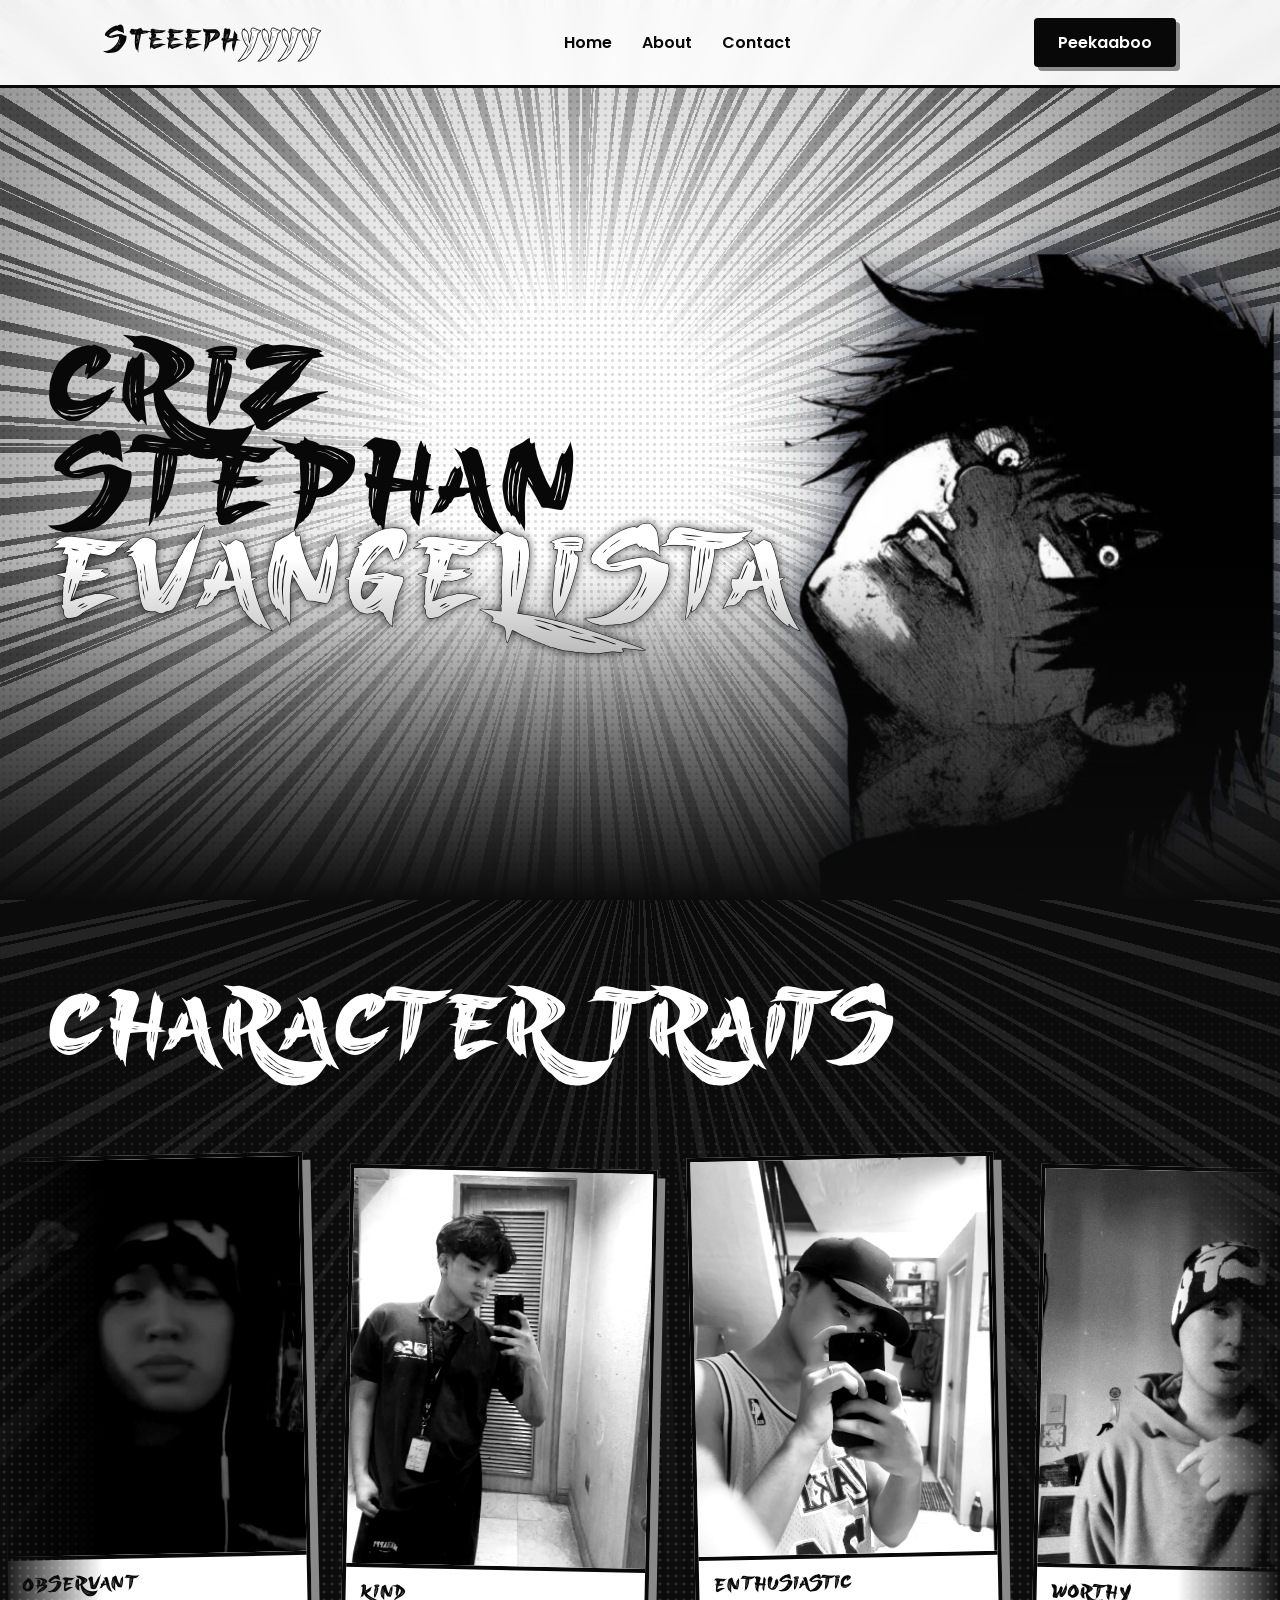
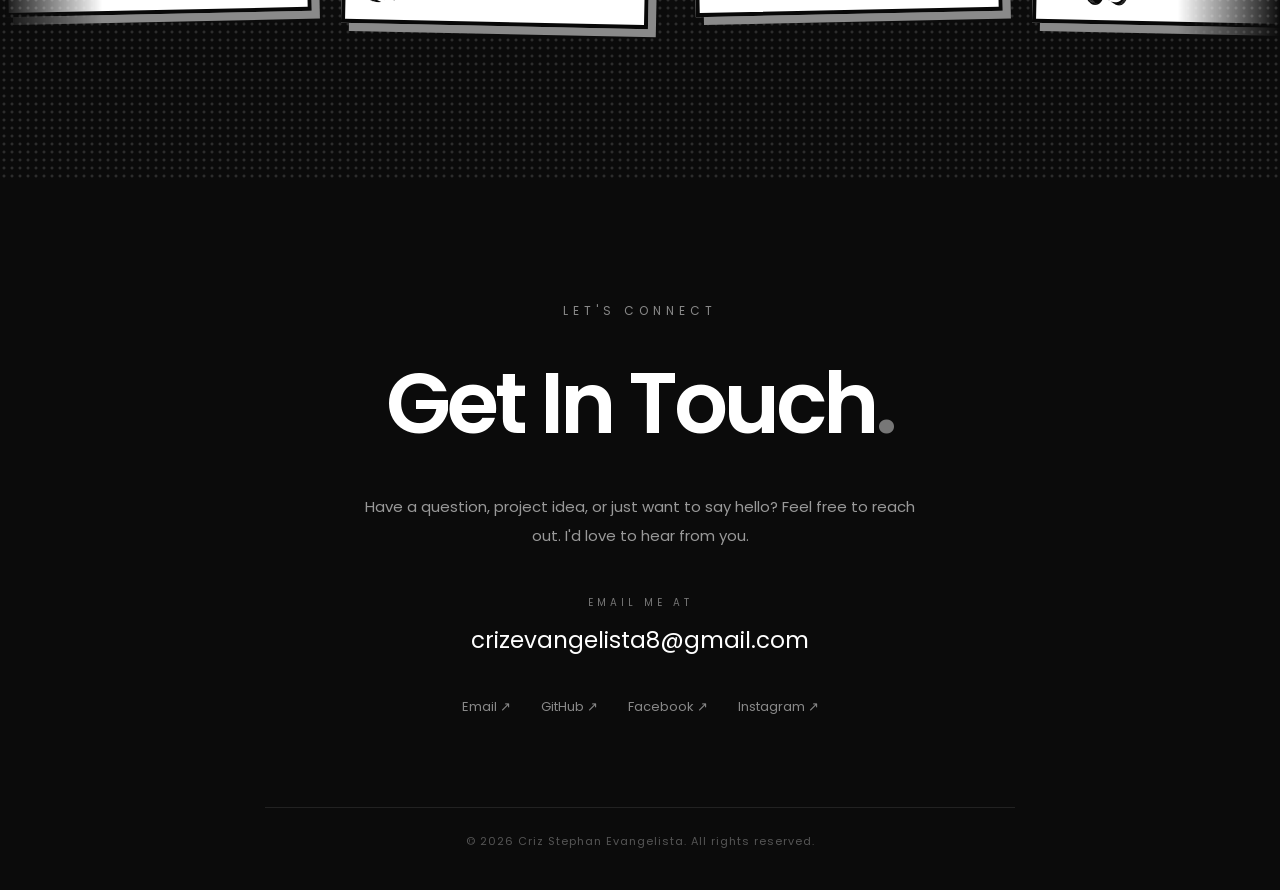
<file: index.html>
<!doctype html>
<html lang="en">
  <head>
    <meta charset="UTF-8" />
    <meta name="viewport" content="width=device-width, initial-scale=1.0, viewport-fit=cover" />
    <meta name="theme-color" content="#0b0b0b" />
    <title>Criz Stephan Evangelista</title>
    <link rel="icon" type="image/svg+xml" href="kaneki.png" />
    <link rel="preconnect" href="https://fonts.googleapis.com" />
    <link rel="preconnect" href="https://fonts.gstatic.com" crossorigin />
    <link
      href="https://fonts.googleapis.com/css2?family=Poppins:wght@400;600&display=swap"
      rel="stylesheet"
    />
    <link rel="stylesheet" href="css/style.css" />
  </head>
  <body>
    <!-- ================= NAVBAR ================= -->
    <header class="navbar">
      <div class="nav-container">
        <a class="nav-logo" href="#home">Steeeph<span>yyyy</span></a>

        <!-- CSS-only mobile menu toggle (no JavaScript needed) -->
        <input type="checkbox" id="nav-toggle" class="nav-toggle" aria-label="Toggle menu" />
        <label for="nav-toggle" class="nav-burger" aria-hidden="true">
          <span></span><span></span><span></span>
        </label>

        <nav class="nav-links">
          <a href="#home">Home</a>
          <a href="#works">About</a>
          <a href="#contact">Contact</a>
        </nav>

        <button class="nav-btn" type="button">Peekaaboo</button>
      </div>
    </header>

    <main>
      <!-- ============ SECTION 1: Title + Character ============ -->
      <section class="hero" id="home">
        <div class="hero__inner">
          <div class="hero__title">
            <h1 class="hero__first">Criz Stephan</h1>
            <h2 class="hero__last">Evangelista</h2>
          </div>
        </div>

        <div class="hero__character">
          <img
            src="images/kaneki.png"
            alt="Manga-style character smoking a cigarette"
            width="1375"
            height="1400"
          />
        </div>
      </section>

      <!-- ============ SECTION 2: Character traits marquee ============ -->
      <section class="works" id="works">
        <h2 class="works__title">Character Traits</h2>

        <div class="works__viewport">
          <ul class="works__track">
            <li class="panel">
              <div class="panel__img"><img src="images/criz1.jpg" alt="Observant" /></div>
              <p class="panel__caption">Observant</p>
            </li>
            <li class="panel">
              <div class="panel__img"><img src="images/criz2.jpg" alt="Kind" /></div>
              <p class="panel__caption">Kind</p>
            </li>
            <li class="panel">
              <div class="panel__img"><img src="images/criz3.jpg" alt="Enthusiastic" /></div>
              <p class="panel__caption">Enthusiastic</p>
            </li>
            <li class="panel">
              <div class="panel__img"><img src="images/criz4.jpg" alt="Worthy" /></div>
              <p class="panel__caption">Worthy</p>
            </li>
            <li class="panel">
              <div class="panel__img"><img src="images/criz5.jpg" alt="Deprived" /></div>
              <p class="panel__caption">Deprived</p>
            </li>
            <li class="panel">
              <div class="panel__img"><img src="images/criz6.jpg" alt="Intelligent" /></div>
              <p class="panel__caption">Intelligent</p>
            </li>

            <!-- Duplicate set for a seamless infinite loop (hidden from screen readers) -->
            <li class="panel" aria-hidden="true">
              <div class="panel__img"><img src="images/criz1.jpg" alt="" /></div>
              <p class="panel__caption">Observant</p>
            </li>
            <li class="panel" aria-hidden="true">
              <div class="panel__img"><img src="images/criz2.jpg" alt="" /></div>
              <p class="panel__caption">Kind</p>
            </li>
            <li class="panel" aria-hidden="true">
              <div class="panel__img"><img src="images/criz3.jpg" alt="" /></div>
              <p class="panel__caption">Enthusiastic</p>
            </li>
            <li class="panel" aria-hidden="true">
              <div class="panel__img"><img src="images/criz4.jpg" alt="" /></div>
              <p class="panel__caption">Worthy</p>
            </li>
            <li class="panel" aria-hidden="true">
              <div class="panel__img"><img src="images/criz5.jpg" alt="" /></div>
              <p class="panel__caption">Deprived</p>
            </li>
            <li class="panel" aria-hidden="true">
              <div class="panel__img"><img src="images/criz6.jpg" alt="" /></div>
              <p class="panel__caption">Intelligent</p>
            </li>
          </ul>
        </div>
      </section>

<section class="contact" id="contact">
  <div class="contact__container">
    <p class="contact__subtitle">LET'S CONNECT</p>
    <h2 class="contact__title">Get In Touch<span>.</span></h2>

    <p class="contact__text">
      Have a question, project idea, or just want to say hello?
      Feel free to reach out. I'd love to hear from you.
    </p>

    <div class="contact__email">
      <span class="contact__label">EMAIL ME AT</span>
      <a href="mailto:crizevangelista8@gmail.com">
        crizevangelista8@gmail.com
      </a>
    </div>

    <div class="contact__socials">
      <a href="mailto:crizevangelista8@gmail.com">Email ↗</a>
      <a href="https://github.com/stphncriz" target="_blank">GitHub ↗</a>
      <a href="https://www.facebook.com/kizi666" target="_blank">Facebook ↗</a>
      <a href="https://www.instagram.com/stphncriz/" target="_blank">Instagram ↗</a>
    </div>

    <p class="contact__footer">
      © 2026 Criz Stephan Evangelista. All rights reserved.
    </p>
  </div>
</section>

    </main>
  </body>
</html>
</file>
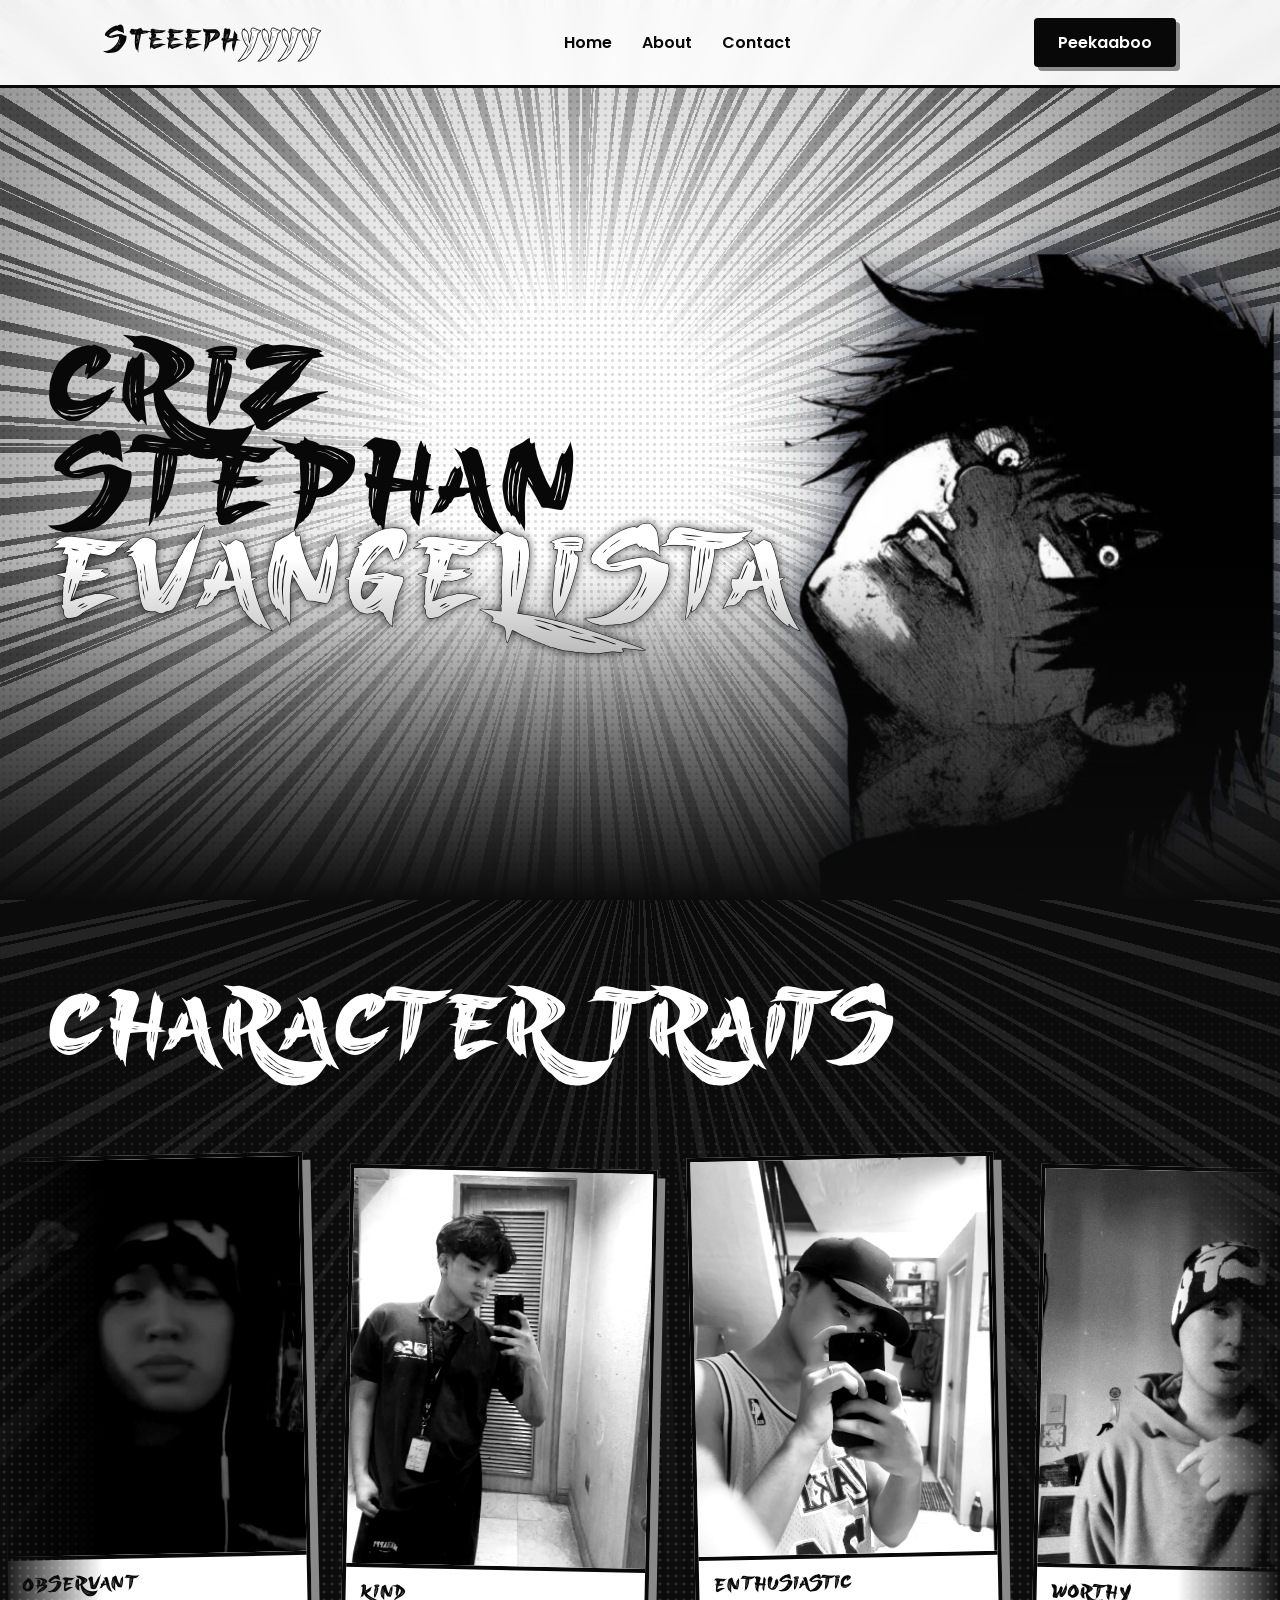
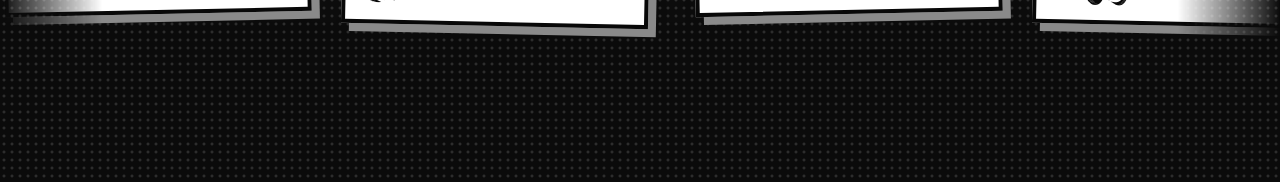
<file: site/index.html>
<!doctype html>
<html lang="en">
  <head>
    <meta charset="UTF-8" />
    <meta name="viewport" content="width=device-width, initial-scale=1.0, viewport-fit=cover" />
    <meta name="theme-color" content="#0b0b0b" />
    <title>Criz Stephan Evangelista</title>
    <link rel="icon" type="image/svg+xml" href="favicon.svg" />
    <link rel="preconnect" href="https://fonts.googleapis.com" />
    <link rel="preconnect" href="https://fonts.gstatic.com" crossorigin />
    <link
      href="https://fonts.googleapis.com/css2?family=Poppins:wght@400;600&display=swap"
      rel="stylesheet"
    />
    <link rel="stylesheet" href="css/style.css" />
  </head>
  <body>
    <!-- ================= NAVBAR ================= -->
    <header class="navbar">
      <div class="nav-container">
        <a class="nav-logo" href="#home">Steeeph<span>yyyy</span></a>

        <!-- CSS-only mobile menu toggle (no JavaScript needed) -->
        <input type="checkbox" id="nav-toggle" class="nav-toggle" aria-label="Toggle menu" />
        <label for="nav-toggle" class="nav-burger" aria-hidden="true">
          <span></span><span></span><span></span>
        </label>

        <nav class="nav-links">
          <a href="#home">Home</a>
          <a href="#works">About</a>
          <a href="#contact">Contact</a>
        </nav>

        <button class="nav-btn" type="button">Peekaaboo</button>
      </div>
    </header>

    <main>
      <!-- ============ SECTION 1: Title + Character ============ -->
      <section class="hero" id="home">
        <div class="hero__inner">
          <div class="hero__title">
            <h1 class="hero__first">Criz Stephan</h1>
            <h2 class="hero__last">Evangelista</h2>
          </div>
        </div>

        <div class="hero__character">
          <img
            src="images/kaneki.png"
            alt="Manga-style character smoking a cigarette"
            width="1375"
            height="1400"
          />
        </div>
      </section>

      <!-- ============ SECTION 2: Character traits marquee ============ -->
      <section class="works" id="works">
        <h2 class="works__title">Character Traits</h2>

        <div class="works__viewport">
          <ul class="works__track">
            <li class="panel">
              <div class="panel__img"><img src="images/criz1.jpg" alt="Observant" /></div>
              <p class="panel__caption">Observant</p>
            </li>
            <li class="panel">
              <div class="panel__img"><img src="images/criz2.jpg" alt="Kind" /></div>
              <p class="panel__caption">Kind</p>
            </li>
            <li class="panel">
              <div class="panel__img"><img src="images/criz3.jpg" alt="Enthusiastic" /></div>
              <p class="panel__caption">Enthusiastic</p>
            </li>
            <li class="panel">
              <div class="panel__img"><img src="images/criz4.jpg" alt="Worthy" /></div>
              <p class="panel__caption">Worthy</p>
            </li>
            <li class="panel">
              <div class="panel__img"><img src="images/criz5.jpg" alt="Deprived" /></div>
              <p class="panel__caption">Deprived</p>
            </li>
            <li class="panel">
              <div class="panel__img"><img src="images/criz6.jpg" alt="Intelligent" /></div>
              <p class="panel__caption">Intelligent</p>
            </li>

            <!-- Duplicate set for a seamless infinite loop (hidden from screen readers) -->
            <li class="panel" aria-hidden="true">
              <div class="panel__img"><img src="images/criz1.jpg" alt="" /></div>
              <p class="panel__caption">Observant</p>
            </li>
            <li class="panel" aria-hidden="true">
              <div class="panel__img"><img src="images/criz2.jpg" alt="" /></div>
              <p class="panel__caption">Kind</p>
            </li>
            <li class="panel" aria-hidden="true">
              <div class="panel__img"><img src="images/criz3.jpg" alt="" /></div>
              <p class="panel__caption">Enthusiastic</p>
            </li>
            <li class="panel" aria-hidden="true">
              <div class="panel__img"><img src="images/criz4.jpg" alt="" /></div>
              <p class="panel__caption">Worthy</p>
            </li>
            <li class="panel" aria-hidden="true">
              <div class="panel__img"><img src="images/criz5.jpg" alt="" /></div>
              <p class="panel__caption">Deprived</p>
            </li>
            <li class="panel" aria-hidden="true">
              <div class="panel__img"><img src="images/criz6.jpg" alt="" /></div>
              <p class="panel__caption">Intelligent</p>
            </li>
          </ul>
        </div>
      </section>
    </main>
  </body>
</html>
</file>
<file: css/style.css>
/* =========================================================
   FONT + GLOBAL VARIABLES
   ========================================================= */
@font-face {
  font-family: "Sukajan";
  src: url("../fonts/Sukajan.otf") format("opentype");
  font-weight: normal;
  font-style: normal;
  font-display: swap;
}

:root {
  --nav-h: 85px;
  --ink: #080808;
  --paper: #ffffff;
  --night: #0b0b0b; /* second section color; hero fades into this */
  --char-shift: 5vw; /* desktop: push character right to hug the screen edge */
}

/* =========================================================
   RESET / BASE
   ========================================================= */
* {
  margin: 0;
  padding: 0;
  box-sizing: border-box;
  font-family: "Poppins", sans-serif;
  caret-color: transparent;
}

html {
  scroll-behavior: smooth;
  scroll-padding-top: var(--nav-h);
  -webkit-text-size-adjust: 100%;
}

body {
  background: var(--night);
  overflow-x: hidden;
}

button,
img,
.navbar,
.hero {
  user-select: none;
}

a {
  text-decoration: none;
  color: inherit;
}

button {
  border: none;
  overflow: hidden;
  cursor: pointer;
}

img {
  max-width: 100%;
}

/* =========================================================
   NAVBAR
   ========================================================= */
.navbar {
  position: fixed;
  top: 0;
  left: 0;
  width: 100%;
  z-index: 100;
  background: rgba(255, 255, 255, 0.92);
  backdrop-filter: blur(10px);
  -webkit-backdrop-filter: blur(10px);
  border-bottom: 3px solid var(--ink); /* thick ink line, manga panel style */
}

.nav-container {
  position: relative;
  max-width: 1200px;
  height: var(--nav-h);
  margin: 0 auto;
  padding: 0 5%;
  display: flex;
  justify-content: space-between;
  align-items: center;
}

/* ---------- Logo ---------- */
.nav-logo {
  font-family: "Sukajan", "Impact", sans-serif;
  font-size: 1.9rem;
  font-weight: 400;
  letter-spacing: 1px;
  cursor: pointer;
  color: var(--ink);
  white-space: nowrap;
}

.nav-logo span {
  font-family: inherit;
  color: var(--paper);
  -webkit-text-stroke: 1.5px var(--ink);
  paint-order: stroke fill;
}

/* ---------- Links ---------- */
.nav-links {
  display: flex;
  gap: 30px;
}

.nav-links a {
  position: relative;
  font-size: 1rem;
  font-weight: 600;
  color: var(--ink);
  transition: transform 0.2s ease;
}

.nav-links a::after {
  content: "";
  position: absolute;
  bottom: -6px;
  left: 0;
  width: 0%;
  height: 3px;
  background: var(--ink);
  transform: skewX(-20deg); /* brush-stroke underline */
  transition: width 0.25s ease;
}

.nav-links a:hover::after,
.nav-links a:focus-visible::after {
  width: 100%;
}

.nav-links a:focus-visible,
.nav-btn:focus-visible,
.nav-logo:focus-visible {
  outline: 3px solid var(--ink);
  outline-offset: 4px;
}

/* ---------- Button ---------- */
.nav-btn {
  padding: 10px 22px;
  font-size: 1rem;
  font-weight: 600;
  color: var(--paper);
  background: var(--ink);
  border: 2px solid var(--ink);
  border-radius: 4px;
  cursor: pointer;
  box-shadow: 4px 4px 0 #8a8a8a; /* hard offset shadow, no blur */
  transition: transform 0.15s ease, box-shadow 0.15s ease;
}

.nav-btn:hover {
  transform: translate(2px, 2px);
  box-shadow: 2px 2px 0 #8a8a8a;
}

.nav-btn:active {
  transform: translate(4px, 4px);
  box-shadow: 0 0 0 #8a8a8a;
}

/* ---------- Hamburger (hidden on desktop) ---------- */
.nav-toggle {
  position: absolute;
  opacity: 0;
  pointer-events: none;
}

.nav-burger {
  display: none;
}

/* =========================================================
   SECTION 1: HERO (CSS-only manga bg + title + character)
   ========================================================= */
.hero {
  position: relative;
  isolation: isolate;
  min-height: 100vh;
  min-height: 100svh;
  display: grid;
  align-items: center;
  overflow: hidden;
  padding-top: var(--nav-h);

  /* halftone dots over a white burst fading to grey */
  background:
    radial-gradient(circle, rgba(0, 0, 0, 0.14) 1.2px, transparent 1.8px) 0 0 / 7px 7px,
    radial-gradient(circle at 45% 50%, #fff 0%, #fff 18%, #cfcfcf 55%, #6f6f6f 100%);
}

/* Speed lines radiating from the center */
.hero::before {
  content: "";
  position: absolute;
  inset: 0;
  z-index: 0;
  pointer-events: none;
  background:
    repeating-conic-gradient(from 0deg at 45% 50%, #000 0deg 0.6deg, transparent 0.6deg 3.1deg),
    repeating-conic-gradient(from 1deg at 45% 50%, #000 0deg 1.4deg, transparent 1.4deg 7.3deg),
    repeating-conic-gradient(from 2.5deg at 45% 50%, #000 0deg 0.3deg, transparent 0.3deg 5.7deg);
  opacity: 0.55;
  -webkit-mask-image: radial-gradient(circle at 45% 50%, transparent 14%, #000 70%);
          mask-image: radial-gradient(circle at 45% 50%, transparent 14%, #000 70%);
}

/* Blend: bottom of hero darkens into the next section */
.hero::after {
  content: "";
  position: absolute;
  left: 0;
  right: 0;
  bottom: -1px;
  height: 38%;
  z-index: 3;
  pointer-events: none;
  background: linear-gradient(
    to bottom,
    rgba(11, 11, 11, 0) 0%,
    rgba(11, 11, 11, 0.55) 55%,
    var(--night) 100%
  );
}

.hero__inner {
  position: relative;
  z-index: 2;
  width: min(1400px, 100%);
  margin-inline: auto;
  padding-inline: clamp(1rem, 4vw, 3.5rem);
}

.hero__title {
  max-width: 60%;
  animation: ink-in 0.9s cubic-bezier(0.2, 0.8, 0.2, 1) both;
}

.hero__title h1,
.hero__title h2 {
  font-family: "Sukajan", "Impact", sans-serif;
  font-weight: 400;
  font-size: clamp(3rem, 8.5vw, 7rem);
  line-height: 0.9;
  letter-spacing: 0.01em;
  text-transform: uppercase;
  overflow-wrap: normal;
}

.hero__first {
  color: var(--ink);
}

.hero__last {
  margin-top: -0.05em;
  color: var(--paper);
  -webkit-text-stroke: 1px var(--ink);
  paint-order: stroke fill;
  text-shadow: 0 0 10px rgba(15, 13, 13, 0.9);
}

.hero__character {
  position: absolute;
  right: 0;
  bottom: 0;
  height: calc(100% - var(--nav-h));
  z-index: 1;
  pointer-events: none;
  animation: float 3s ease-in-out infinite;
}

.hero__character img {
  display: block;
  height: 100%;
  width: auto;
  max-width: 55vw;
  object-fit: contain;
  object-position: right bottom;
  filter: drop-shadow(0 0 20px rgba(12, 21, 39, 0.9));
  /* ISAGAD: push the character past the right edge to hide empty padding in
     the image. Increase to move further right (e.g. 5vw, 8vw). */
  transform: translateX(var(--char-shift, 0));
}

/* =========================================================
   SECTION 2: CHARACTER TRAITS (marquee)
   ========================================================= */
.works {
  --panel-w: clamp(220px, 24vw, 320px);
  --gap: clamp(20px, 3vw, 40px);

  position: relative;
  isolation: isolate;
  overflow: hidden;
  padding: clamp(3rem, 8vw, 6rem) 0 clamp(4rem, 10vw, 8rem);
  background: var(--night);
}

.works::before {
  content: "";
  position: absolute;
  inset: 0;
  z-index: 0;
  pointer-events: none;
  background: radial-gradient(circle, rgba(255, 255, 255, 0.14) 1.2px, transparent 1.8px) 0 0 / 8px 8px;
  -webkit-mask-image: linear-gradient(to bottom, transparent 0%, #000 45%, #000 100%);
          mask-image: linear-gradient(to bottom, transparent 0%, #000 45%, #000 100%);
}

.works::after {
  content: "";
  position: absolute;
  inset: 0;
  z-index: 0;
  pointer-events: none;
  background:
    repeating-conic-gradient(from 0deg at 50% -10%, #fff 0deg 0.5deg, transparent 0.5deg 3.4deg),
    repeating-conic-gradient(from 1deg at 50% -10%, #fff 0deg 1.1deg, transparent 1.1deg 8deg);
  opacity: 0.1;
  -webkit-mask-image: linear-gradient(to bottom, #000 0%, transparent 85%);
          mask-image: linear-gradient(to bottom, #000 0%, transparent 85%);
}

.works__title {
  position: relative;
  z-index: 1;
  margin-bottom: clamp(1.5rem, 4vw, 3rem);
  padding-inline: clamp(1rem, 4vw, 3.5rem);
  font-family: "Sukajan", "Impact", sans-serif;
  font-weight: 400;
  font-size: clamp(2.6rem, 7vw, 5.5rem);
  line-height: 0.9;
  text-transform: uppercase;
  color: var(--paper);
}

.works__viewport {
  position: relative;
  z-index: 1;
  overflow: hidden;
  padding: 2rem 0 2.5rem;
  -webkit-mask-image: linear-gradient(90deg, transparent, #000 8%, #000 92%, transparent);
          mask-image: linear-gradient(90deg, transparent, #000 8%, #000 92%, transparent);
}

.works__track {
  display: flex;
  width: max-content;
  list-style: none;
  animation: works-scroll 32s linear infinite;
}

.works__viewport:hover .works__track {
  animation-play-state: paused;
}

.panel {
  flex: 0 0 var(--panel-w);
  margin-right: var(--gap);
  background: var(--paper);
  border: 4px solid var(--ink);
  box-shadow: 8px 8px 0 #8a8a8a;
  transform: rotate(-1.2deg);
  transition: transform 0.2s ease;
}

.panel:nth-child(even) {
  transform: rotate(1.2deg) translateY(12px);
}

.panel:hover {
  transform: rotate(0deg) scale(1.03);
}

.panel__img {
  aspect-ratio: 3 / 4;
  overflow: hidden;
  border-bottom: 4px solid var(--ink);
}

.panel__img img {
  display: block;
  width: 100%;
  height: 100%;
  object-fit: cover;
  filter: grayscale(1) contrast(1.15);
}

.panel__caption {
  padding: 0.7rem 0.9rem;
  font-family: "Sukajan", "Impact", sans-serif;
  font-size: 1.15rem;
  text-transform: uppercase;
  color: var(--ink);
}

/* =========================================================
   MOTION
   ========================================================= */
@keyframes ink-in {
  from { clip-path: inset(-20% 100% -20% -5%); }
  to   { clip-path: inset(-20% -10% -20% -5%); }
}

@keyframes float {
  0%, 100% { transform: translateY(0); }
  50%      { transform: translateY(-5px); }
}

@keyframes works-scroll {
  from { transform: translateX(0); }
  to   { transform: translateX(-50%); }
}

@media (prefers-reduced-motion: reduce) {
  html { scroll-behavior: auto; }

  .nav-links a,
  .nav-links a::after,
  .nav-btn { transition: none; }

  .hero__title,
  .hero__character,
  .works__track { animation: none; }

  .works__viewport {
    overflow-x: auto;
    -webkit-mask-image: none;
            mask-image: none;
  }
}

/* =========================================================
   TABLET (<= 900px)
   ========================================================= */
@media (max-width: 900px) {
  /* Stack: name on top, character below. The character is pulled up so the
     name sits ON the head, hiding the flat cut in the artwork, and the top of
     the hair fades softly into the manga background. */
  .hero {
    display: flex;
    flex-direction: column;
    align-items: stretch;
    padding-top: calc(var(--nav-h) + 1.5rem);
  }

  .hero__inner { flex: 0 0 auto; }

  .hero__title { max-width: 100%; }

  .hero__title h1,
  .hero__title h2 { font-size: clamp(2.6rem, 13vw, 5rem); }

  /* name stays above the character */
  .hero__title { position: relative; z-index: 4; }

  .hero__character {
    position: relative;
    right: auto;
    bottom: auto;
    flex: 1 1 auto;
    height: auto;
    min-height: 70vw;
    margin-top: -0.9em;          /* overlap the name onto the head */
    margin-top: calc(-1 * clamp(1.6rem, 9vw, 3.6rem));
  }

  .hero__character img {
    position: absolute;
    top: 0;
    bottom: 0;
    left: auto;
    right: calc(-1 * var(--char-shift, 0));   /* ISAGAD: same setting as desktop */
    width: calc(100% + var(--char-shift, 0));
    height: 100%;
    max-width: none;
    object-fit: cover;
    object-position: 72% 0;      /* keep the face, crop the smoke */
    transform: none;
    -webkit-mask-image: linear-gradient(to bottom, transparent 0%, #000 28%);
            mask-image: linear-gradient(to bottom, transparent 0%, #000 28%);
  }
}

/* =========================================================
   PHONE (<= 700px)  - hamburger menu + tighter spacing
   ========================================================= */
@media (max-width: 700px) {
  :root { --nav-h: 68px; }

  .nav-container {
    padding: 0 max(4%, env(safe-area-inset-left));
    gap: 10px;
  }

  .nav-logo {
    order: 1;
    font-size: 1.5rem;
    margin-right: auto;
  }

  .nav-btn {
    order: 2;
    padding: 8px 14px;
    font-size: 0.85rem;
    box-shadow: 3px 3px 0 #8a8a8a;
  }

  /* Hamburger button */
  .nav-burger {
    order: 3;
    display: flex;
    flex-direction: column;
    justify-content: center;
    gap: 5px;
    width: 44px;   /* comfortable touch target */
    height: 44px;
    padding: 0 9px;
    cursor: pointer;
    -webkit-tap-highlight-color: transparent;
  }

  .nav-burger span {
    display: block;
    height: 3px;
    background: var(--ink);
    transform-origin: center;
    transition: transform 0.25s ease, opacity 0.2s ease;
  }

  .nav-toggle:focus-visible + .nav-burger {
    outline: 3px solid var(--ink);
    outline-offset: 2px;
  }

  .nav-toggle:checked + .nav-burger span:nth-child(1) { transform: translateY(8px) rotate(45deg); }
  .nav-toggle:checked + .nav-burger span:nth-child(2) { opacity: 0; }
  .nav-toggle:checked + .nav-burger span:nth-child(3) { transform: translateY(-8px) rotate(-45deg); }

  /* Dropdown menu */
  .nav-links {
    position: absolute;
    top: 100%;
    left: 0;
    right: 0;
    flex-direction: column;
    gap: 0;
    background: rgba(255, 255, 255, 0.98);
    border-bottom: 3px solid var(--ink);
    max-height: 0;
    overflow: hidden;
    visibility: hidden;
    transition: max-height 0.3s ease, visibility 0s linear 0.3s;
  }

  .nav-toggle:checked ~ .nav-links {
    max-height: 260px;
    visibility: visible;
    transition: max-height 0.3s ease, visibility 0s;
  }

  .nav-links a {
    display: block;
    padding: 1rem 5%;
    font-size: 1.05rem;
    border-top: 1px solid rgba(0, 0, 0, 0.12);
  }

  .nav-links a::after { display: none; }

  .nav-links a:active { background: var(--ink); color: var(--paper); }

  /* Hero */
  .hero { padding-top: calc(var(--nav-h) + 1.5rem); }

  /* Marquee */
  .works { --panel-w: clamp(180px, 58vw, 260px); }

  .panel { border-width: 3px; box-shadow: 6px 6px 0 #8a8a8a; }
  .panel__img { border-bottom-width: 3px; }
  .panel__caption { font-size: 1rem; padding: 0.55rem 0.7rem; }
}

/* ================= CONTACT SECTION ================= */

.contact {
  min-height: 75vh;
  padding: 120px 8% 40px;
  background: #0b0b0b;
  color: #fff;
  display: flex;
  justify-content: center;
  align-items: center;
  text-align: center;
  position: relative;
  overflow: hidden;
}

.contact__container {
  max-width: 750px;
  width: 100%;
}

.contact__subtitle {
  color: #888;
  font-size: 12px;
  letter-spacing: 5px;
  margin-bottom: 20px;
}

.contact__title {
  font-size: clamp(45px, 8vw, 85px);
  font-weight: 600;
  letter-spacing: -4px;
  margin-bottom: 25px;
}

.contact__title span {
  color: #777;
}

.contact__text {
  color: #999;
  font-size: 15px;
  line-height: 1.9;
  max-width: 550px;
  margin: 0 auto 45px;
}

.contact__email {
  display: flex;
  flex-direction: column;
  gap: 12px;
  margin-bottom: 40px;
}

.contact__label {
  font-size: 10px;
  letter-spacing: 4px;
  color: #777;
}

.contact__email a {
  color: #fff;
  font-size: clamp(16px, 3vw, 23px);
  text-decoration: none;
  transition: 0.3s;
}

.contact__email a:hover {
  color: #999;
}

.contact__socials {
  display: flex;
  justify-content: center;
  gap: 30px;
  flex-wrap: wrap;
  margin-bottom: 90px;
}

.contact__socials a {
  color: #888;
  text-decoration: none;
  font-size: 13px;
  transition: 0.3s;
}

.contact__socials a:hover {
  color: white;
  transform: translateY(-3px);
}

.contact__footer {
  border-top: 1px solid #222;
  padding-top: 25px;
  color: #555;
  font-size: 11px;
  letter-spacing: 1px;
}

@media (max-width: 600px) {
  .contact {
    padding: 90px 6% 30px;
  }

  .contact__title {
    letter-spacing: -2px;
  }

  .contact__socials {
    gap: 20px;
  }
}


/* =========================================================
   SMALL PHONES (<= 380px)
   ========================================================= */
@media (max-width: 380px) {
  .nav-logo { font-size: 1.25rem; letter-spacing: 0; }
  .nav-btn { padding: 7px 10px; font-size: 0.78rem; }
  .nav-burger { width: 40px; padding: 0 8px; }
}

/* Short landscape phones: don't force the hero taller than the screen is useful */
@media (max-height: 500px) and (orientation: landscape) {
  .hero { min-height: 520px; }
}
</file>
<file: site/css/style.css>
/* =========================================================
   FONT + GLOBAL VARIABLES
   ========================================================= */
@font-face {
  font-family: "Sukajan";
  src: url("../fonts/Sukajan.otf") format("opentype");
  font-weight: normal;
  font-style: normal;
  font-display: swap;
}

:root {
  --nav-h: 85px;
  --ink: #080808;
  --paper: #ffffff;
  --night: #0b0b0b; /* second section color; hero fades into this */
  --char-shift: 5vw; /* desktop: push character right to hug the screen edge */
}

/* =========================================================
   RESET / BASE
   ========================================================= */
* {
  margin: 0;
  padding: 0;
  box-sizing: border-box;
  font-family: "Poppins", sans-serif;
  caret-color: transparent;
}

html {
  scroll-behavior: smooth;
  scroll-padding-top: var(--nav-h);
  -webkit-text-size-adjust: 100%;
}

body {
  background: var(--night);
  overflow-x: hidden;
}

button,
img,
.navbar,
.hero {
  user-select: none;
}

a {
  text-decoration: none;
  color: inherit;
}

button {
  border: none;
  overflow: hidden;
  cursor: pointer;
}

img {
  max-width: 100%;
}

/* =========================================================
   NAVBAR
   ========================================================= */
.navbar {
  position: fixed;
  top: 0;
  left: 0;
  width: 100%;
  z-index: 100;
  background: rgba(255, 255, 255, 0.92);
  backdrop-filter: blur(10px);
  -webkit-backdrop-filter: blur(10px);
  border-bottom: 3px solid var(--ink); /* thick ink line, manga panel style */
}

.nav-container {
  position: relative;
  max-width: 1200px;
  height: var(--nav-h);
  margin: 0 auto;
  padding: 0 5%;
  display: flex;
  justify-content: space-between;
  align-items: center;
}

/* ---------- Logo ---------- */
.nav-logo {
  font-family: "Sukajan", "Impact", sans-serif;
  font-size: 1.9rem;
  font-weight: 400;
  letter-spacing: 1px;
  cursor: pointer;
  color: var(--ink);
  white-space: nowrap;
}

.nav-logo span {
  font-family: inherit;
  color: var(--paper);
  -webkit-text-stroke: 1.5px var(--ink);
  paint-order: stroke fill;
}

/* ---------- Links ---------- */
.nav-links {
  display: flex;
  gap: 30px;
}

.nav-links a {
  position: relative;
  font-size: 1rem;
  font-weight: 600;
  color: var(--ink);
  transition: transform 0.2s ease;
}

.nav-links a::after {
  content: "";
  position: absolute;
  bottom: -6px;
  left: 0;
  width: 0%;
  height: 3px;
  background: var(--ink);
  transform: skewX(-20deg); /* brush-stroke underline */
  transition: width 0.25s ease;
}

.nav-links a:hover::after,
.nav-links a:focus-visible::after {
  width: 100%;
}

.nav-links a:focus-visible,
.nav-btn:focus-visible,
.nav-logo:focus-visible {
  outline: 3px solid var(--ink);
  outline-offset: 4px;
}

/* ---------- Button ---------- */
.nav-btn {
  padding: 10px 22px;
  font-size: 1rem;
  font-weight: 600;
  color: var(--paper);
  background: var(--ink);
  border: 2px solid var(--ink);
  border-radius: 4px;
  cursor: pointer;
  box-shadow: 4px 4px 0 #8a8a8a; /* hard offset shadow, no blur */
  transition: transform 0.15s ease, box-shadow 0.15s ease;
}

.nav-btn:hover {
  transform: translate(2px, 2px);
  box-shadow: 2px 2px 0 #8a8a8a;
}

.nav-btn:active {
  transform: translate(4px, 4px);
  box-shadow: 0 0 0 #8a8a8a;
}

/* ---------- Hamburger (hidden on desktop) ---------- */
.nav-toggle {
  position: absolute;
  opacity: 0;
  pointer-events: none;
}

.nav-burger {
  display: none;
}

/* =========================================================
   SECTION 1: HERO (CSS-only manga bg + title + character)
   ========================================================= */
.hero {
  position: relative;
  isolation: isolate;
  min-height: 100vh;
  min-height: 100svh;
  display: grid;
  align-items: center;
  overflow: hidden;
  padding-top: var(--nav-h);

  /* halftone dots over a white burst fading to grey */
  background:
    radial-gradient(circle, rgba(0, 0, 0, 0.14) 1.2px, transparent 1.8px) 0 0 / 7px 7px,
    radial-gradient(circle at 45% 50%, #fff 0%, #fff 18%, #cfcfcf 55%, #6f6f6f 100%);
}

/* Speed lines radiating from the center */
.hero::before {
  content: "";
  position: absolute;
  inset: 0;
  z-index: 0;
  pointer-events: none;
  background:
    repeating-conic-gradient(from 0deg at 45% 50%, #000 0deg 0.6deg, transparent 0.6deg 3.1deg),
    repeating-conic-gradient(from 1deg at 45% 50%, #000 0deg 1.4deg, transparent 1.4deg 7.3deg),
    repeating-conic-gradient(from 2.5deg at 45% 50%, #000 0deg 0.3deg, transparent 0.3deg 5.7deg);
  opacity: 0.55;
  -webkit-mask-image: radial-gradient(circle at 45% 50%, transparent 14%, #000 70%);
          mask-image: radial-gradient(circle at 45% 50%, transparent 14%, #000 70%);
}

/* Blend: bottom of hero darkens into the next section */
.hero::after {
  content: "";
  position: absolute;
  left: 0;
  right: 0;
  bottom: -1px;
  height: 38%;
  z-index: 3;
  pointer-events: none;
  background: linear-gradient(
    to bottom,
    rgba(11, 11, 11, 0) 0%,
    rgba(11, 11, 11, 0.55) 55%,
    var(--night) 100%
  );
}

.hero__inner {
  position: relative;
  z-index: 2;
  width: min(1400px, 100%);
  margin-inline: auto;
  padding-inline: clamp(1rem, 4vw, 3.5rem);
}

.hero__title {
  max-width: 60%;
  animation: ink-in 0.9s cubic-bezier(0.2, 0.8, 0.2, 1) both;
}

.hero__title h1,
.hero__title h2 {
  font-family: "Sukajan", "Impact", sans-serif;
  font-weight: 400;
  font-size: clamp(3rem, 8.5vw, 7rem);
  line-height: 0.9;
  letter-spacing: 0.01em;
  text-transform: uppercase;
  overflow-wrap: normal;
}

.hero__first {
  color: var(--ink);
}

.hero__last {
  margin-top: -0.05em;
  color: var(--paper);
  -webkit-text-stroke: 1px var(--ink);
  paint-order: stroke fill;
  text-shadow: 0 0 10px rgba(15, 13, 13, 0.9);
}

.hero__character {
  position: absolute;
  right: 0;
  bottom: 0;
  height: calc(100% - var(--nav-h));
  z-index: 1;
  pointer-events: none;
  animation: float 3s ease-in-out infinite;
}

.hero__character img {
  display: block;
  height: 100%;
  width: auto;
  max-width: 55vw;
  object-fit: contain;
  object-position: right bottom;
  filter: drop-shadow(0 0 20px rgba(12, 21, 39, 0.9));
  /* ISAGAD: push the character past the right edge to hide empty padding in
     the image. Increase to move further right (e.g. 5vw, 8vw). */
  transform: translateX(var(--char-shift, 0));
}

/* =========================================================
   SECTION 2: CHARACTER TRAITS (marquee)
   ========================================================= */
.works {
  --panel-w: clamp(220px, 24vw, 320px);
  --gap: clamp(20px, 3vw, 40px);

  position: relative;
  isolation: isolate;
  overflow: hidden;
  padding: clamp(3rem, 8vw, 6rem) 0 clamp(4rem, 10vw, 8rem);
  background: var(--night);
}

.works::before {
  content: "";
  position: absolute;
  inset: 0;
  z-index: 0;
  pointer-events: none;
  background: radial-gradient(circle, rgba(255, 255, 255, 0.14) 1.2px, transparent 1.8px) 0 0 / 8px 8px;
  -webkit-mask-image: linear-gradient(to bottom, transparent 0%, #000 45%, #000 100%);
          mask-image: linear-gradient(to bottom, transparent 0%, #000 45%, #000 100%);
}

.works::after {
  content: "";
  position: absolute;
  inset: 0;
  z-index: 0;
  pointer-events: none;
  background:
    repeating-conic-gradient(from 0deg at 50% -10%, #fff 0deg 0.5deg, transparent 0.5deg 3.4deg),
    repeating-conic-gradient(from 1deg at 50% -10%, #fff 0deg 1.1deg, transparent 1.1deg 8deg);
  opacity: 0.1;
  -webkit-mask-image: linear-gradient(to bottom, #000 0%, transparent 85%);
          mask-image: linear-gradient(to bottom, #000 0%, transparent 85%);
}

.works__title {
  position: relative;
  z-index: 1;
  margin-bottom: clamp(1.5rem, 4vw, 3rem);
  padding-inline: clamp(1rem, 4vw, 3.5rem);
  font-family: "Sukajan", "Impact", sans-serif;
  font-weight: 400;
  font-size: clamp(2.6rem, 7vw, 5.5rem);
  line-height: 0.9;
  text-transform: uppercase;
  color: var(--paper);
}

.works__viewport {
  position: relative;
  z-index: 1;
  overflow: hidden;
  padding: 2rem 0 2.5rem;
  -webkit-mask-image: linear-gradient(90deg, transparent, #000 8%, #000 92%, transparent);
          mask-image: linear-gradient(90deg, transparent, #000 8%, #000 92%, transparent);
}

.works__track {
  display: flex;
  width: max-content;
  list-style: none;
  animation: works-scroll 32s linear infinite;
}

.works__viewport:hover .works__track {
  animation-play-state: paused;
}

.panel {
  flex: 0 0 var(--panel-w);
  margin-right: var(--gap);
  background: var(--paper);
  border: 4px solid var(--ink);
  box-shadow: 8px 8px 0 #8a8a8a;
  transform: rotate(-1.2deg);
  transition: transform 0.2s ease;
}

.panel:nth-child(even) {
  transform: rotate(1.2deg) translateY(12px);
}

.panel:hover {
  transform: rotate(0deg) scale(1.03);
}

.panel__img {
  aspect-ratio: 3 / 4;
  overflow: hidden;
  border-bottom: 4px solid var(--ink);
}

.panel__img img {
  display: block;
  width: 100%;
  height: 100%;
  object-fit: cover;
  filter: grayscale(1) contrast(1.15);
}

.panel__caption {
  padding: 0.7rem 0.9rem;
  font-family: "Sukajan", "Impact", sans-serif;
  font-size: 1.15rem;
  text-transform: uppercase;
  color: var(--ink);
}

/* =========================================================
   MOTION
   ========================================================= */
@keyframes ink-in {
  from { clip-path: inset(-20% 100% -20% -5%); }
  to   { clip-path: inset(-20% -10% -20% -5%); }
}

@keyframes float {
  0%, 100% { transform: translateY(0); }
  50%      { transform: translateY(-5px); }
}

@keyframes works-scroll {
  from { transform: translateX(0); }
  to   { transform: translateX(-50%); }
}

@media (prefers-reduced-motion: reduce) {
  html { scroll-behavior: auto; }

  .nav-links a,
  .nav-links a::after,
  .nav-btn { transition: none; }

  .hero__title,
  .hero__character,
  .works__track { animation: none; }

  .works__viewport {
    overflow-x: auto;
    -webkit-mask-image: none;
            mask-image: none;
  }
}

/* =========================================================
   TABLET (<= 900px)
   ========================================================= */
@media (max-width: 900px) {
  /* Stack: name on top, character below. The character is pulled up so the
     name sits ON the head, hiding the flat cut in the artwork, and the top of
     the hair fades softly into the manga background. */
  .hero {
    display: flex;
    flex-direction: column;
    align-items: stretch;
    padding-top: calc(var(--nav-h) + 1.5rem);
  }

  .hero__inner { flex: 0 0 auto; }

  .hero__title { max-width: 100%; }

  .hero__title h1,
  .hero__title h2 { font-size: clamp(2.6rem, 13vw, 5rem); }

  /* name stays above the character */
  .hero__title { position: relative; z-index: 4; }

  .hero__character {
    position: relative;
    right: auto;
    bottom: auto;
    flex: 1 1 auto;
    height: auto;
    min-height: 70vw;
    margin-top: -0.9em;          /* overlap the name onto the head */
    margin-top: calc(-1 * clamp(1.6rem, 9vw, 3.6rem));
  }

  .hero__character img {
    position: absolute;
    top: 0;
    bottom: 0;
    left: auto;
    right: calc(-1 * var(--char-shift, 0));   /* ISAGAD: same setting as desktop */
    width: calc(100% + var(--char-shift, 0));
    height: 100%;
    max-width: none;
    object-fit: cover;
    object-position: 72% 0;      /* keep the face, crop the smoke */
    transform: none;
    -webkit-mask-image: linear-gradient(to bottom, transparent 0%, #000 28%);
            mask-image: linear-gradient(to bottom, transparent 0%, #000 28%);
  }
}

/* =========================================================
   PHONE (<= 700px)  - hamburger menu + tighter spacing
   ========================================================= */
@media (max-width: 700px) {
  :root { --nav-h: 68px; }

  .nav-container {
    padding: 0 max(4%, env(safe-area-inset-left));
    gap: 10px;
  }

  .nav-logo {
    order: 1;
    font-size: 1.5rem;
    margin-right: auto;
  }

  .nav-btn {
    order: 2;
    padding: 8px 14px;
    font-size: 0.85rem;
    box-shadow: 3px 3px 0 #8a8a8a;
  }

  /* Hamburger button */
  .nav-burger {
    order: 3;
    display: flex;
    flex-direction: column;
    justify-content: center;
    gap: 5px;
    width: 44px;   /* comfortable touch target */
    height: 44px;
    padding: 0 9px;
    cursor: pointer;
    -webkit-tap-highlight-color: transparent;
  }

  .nav-burger span {
    display: block;
    height: 3px;
    background: var(--ink);
    transform-origin: center;
    transition: transform 0.25s ease, opacity 0.2s ease;
  }

  .nav-toggle:focus-visible + .nav-burger {
    outline: 3px solid var(--ink);
    outline-offset: 2px;
  }

  .nav-toggle:checked + .nav-burger span:nth-child(1) { transform: translateY(8px) rotate(45deg); }
  .nav-toggle:checked + .nav-burger span:nth-child(2) { opacity: 0; }
  .nav-toggle:checked + .nav-burger span:nth-child(3) { transform: translateY(-8px) rotate(-45deg); }

  /* Dropdown menu */
  .nav-links {
    position: absolute;
    top: 100%;
    left: 0;
    right: 0;
    flex-direction: column;
    gap: 0;
    background: rgba(255, 255, 255, 0.98);
    border-bottom: 3px solid var(--ink);
    max-height: 0;
    overflow: hidden;
    visibility: hidden;
    transition: max-height 0.3s ease, visibility 0s linear 0.3s;
  }

  .nav-toggle:checked ~ .nav-links {
    max-height: 260px;
    visibility: visible;
    transition: max-height 0.3s ease, visibility 0s;
  }

  .nav-links a {
    display: block;
    padding: 1rem 5%;
    font-size: 1.05rem;
    border-top: 1px solid rgba(0, 0, 0, 0.12);
  }

  .nav-links a::after { display: none; }

  .nav-links a:active { background: var(--ink); color: var(--paper); }

  /* Hero */
  .hero { padding-top: calc(var(--nav-h) + 1.5rem); }

  /* Marquee */
  .works { --panel-w: clamp(180px, 58vw, 260px); }

  .panel { border-width: 3px; box-shadow: 6px 6px 0 #8a8a8a; }
  .panel__img { border-bottom-width: 3px; }
  .panel__caption { font-size: 1rem; padding: 0.55rem 0.7rem; }
}

/* =========================================================
   SMALL PHONES (<= 380px)
   ========================================================= */
@media (max-width: 380px) {
  .nav-logo { font-size: 1.25rem; letter-spacing: 0; }
  .nav-btn { padding: 7px 10px; font-size: 0.78rem; }
  .nav-burger { width: 40px; padding: 0 8px; }
}

/* Short landscape phones: don't force the hero taller than the screen is useful */
@media (max-height: 500px) and (orientation: landscape) {
  .hero { min-height: 520px; }
}
</file>
